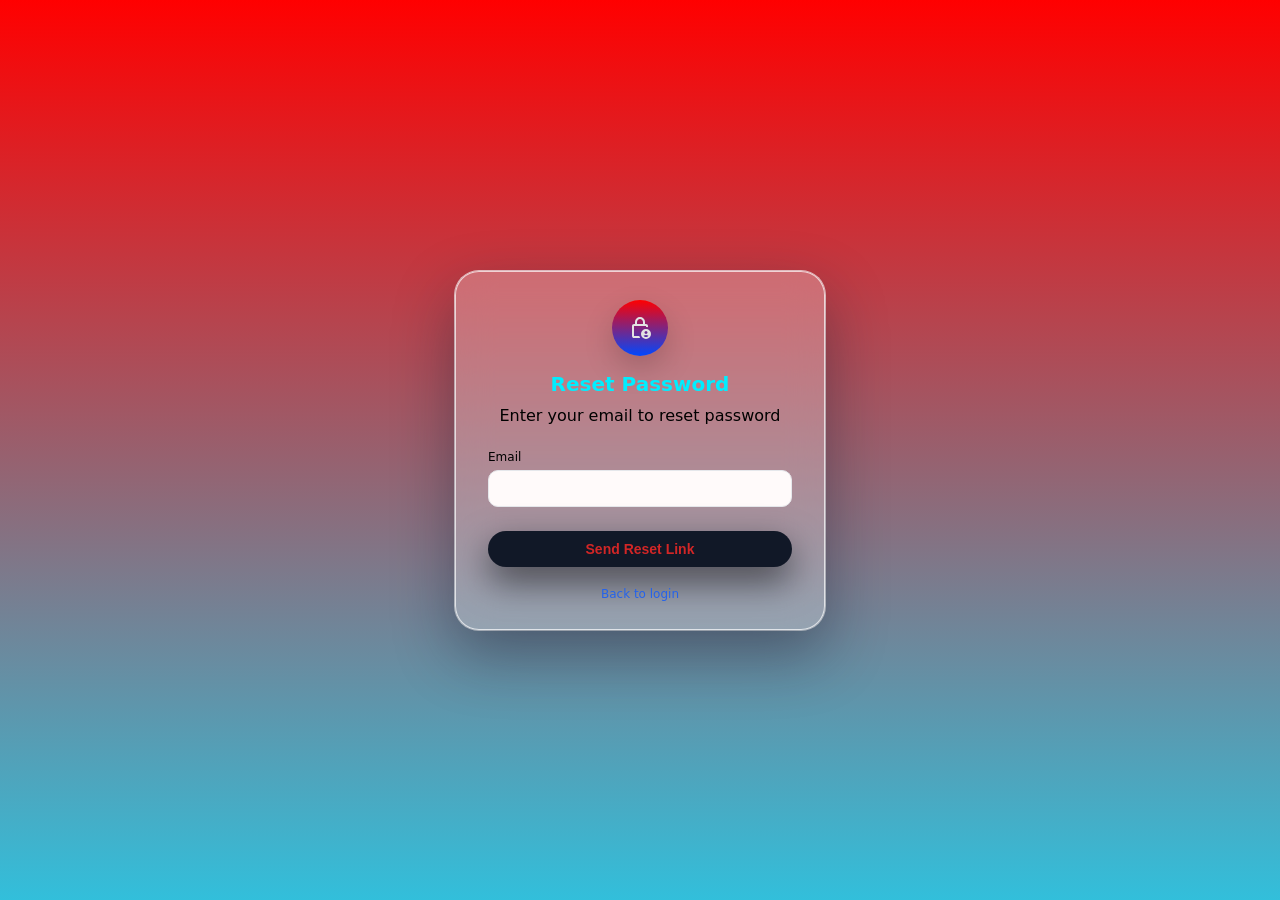
<file: new model - js completed/forgot.html>
<!DOCTYPE html>
<html lang="en">
<head>
  <meta charset="UTF-8" />
  <title>Reset Password</title>
  <link rel="stylesheet" href="style2.css" />
</head>
<body>
  <div class="page">
    <div class="main">
      <div class="card">
        <div class="card-icon"><svg xmlns="http://www.w3.org/2000/svg" height="24px" viewBox="0 -960 960 960" width="24px" fill="#e3e3e3"><path d="M720-240q25 0 42.5-17.5T780-300q0-25-17.5-42.5T720-360q-25 0-42.5 17.5T660-300q0 25 17.5 42.5T720-240Zm0 120q30 0 56-14t43-39q-23-14-48-20.5t-51-6.5q-26 0-51 6.5T621-173q17 25 43 39t56 14ZM360-640h240v-80q0-50-35-85t-85-35q-50 0-85 35t-35 85v80ZM490-80H240q-33 0-56.5-23.5T160-160v-400q0-33 23.5-56.5T240-640h40v-80q0-83 58.5-141.5T480-920q83 0 141.5 58.5T680-720v80h40q33 0 56.5 23.5T800-560v52q-18-6-37.5-9t-42.5-3v-40H240v400h212q8 24 16 41.5T490-80Zm230 40q-83 0-141.5-58.5T520-240q0-83 58.5-141.5T720-440q83 0 141.5 58.5T920-240q0 83-58.5 141.5T720-40ZM240-560v400-400Z"/></svg></div>
        <h1>Reset Password</h1>
        <p class="subtitle">Enter your email to reset password</p>

        <form id="forgot-form">
          <div class="field">
            <span>Email</span>
            <input type="email" name="email" required />
          </div>
          <button type="submit" class="primary-btn">Send Reset Link</button>
        </form>

        <p class="small-text">
          <a href="login.html">Back to login</a>
        </p>
      </div>
    </div>
  </div>

  <script src="app.js"></script>
</body>
</html>
</file>
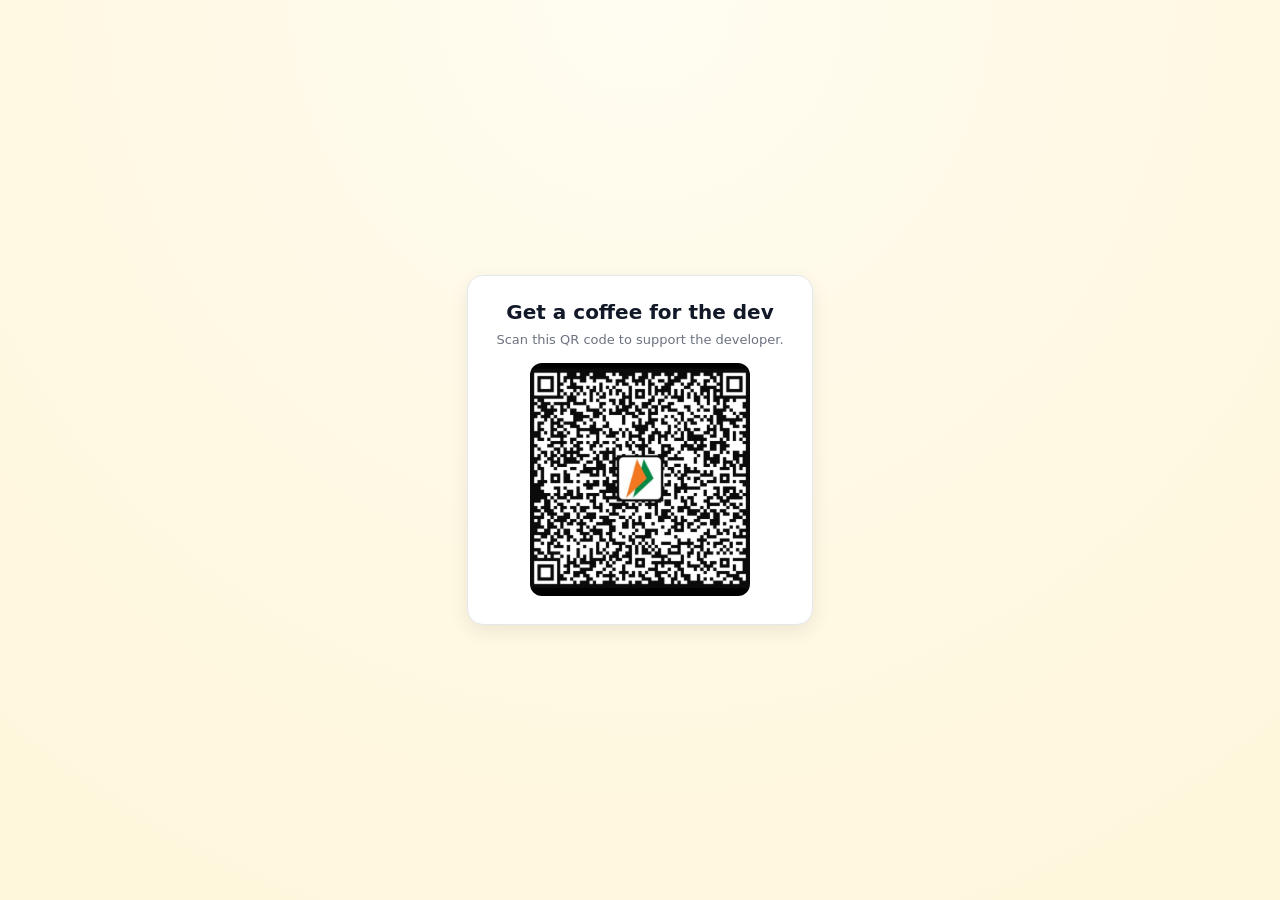
<file: new model - js completed/qr.html>
<!DOCTYPE html>
<html lang="en">
<head>
  <meta charset="UTF-8">
  <title>Buy the Dev a Coffee</title>
  <link rel="stylesheet" href="style-portal.css">
  <!-- or style2.css if you prefer that look -->
  <style>
    .qr-wrapper {
      min-height: 100vh;
      display: flex;
      align-items: center;
      justify-content: center;
      padding: 20px;
    }
    .qr-card {
      background: var(--bg-card, #ffffff);
      border-radius: var(--radius-lg, 16px);
      border: 1px solid var(--border, #e5e7eb);
      padding: 24px 28px;
      text-align: center;
      box-shadow: 0 6px 20px rgba(0,0,0,0.08);
    }
    .qr-card h1 {
      font-size: 20px;
      margin-bottom: 8px;
    }
    .qr-card p {
      font-size: 13px;
      margin-bottom: 16px;
      color: var(--text-muted, #6b7280);
    }
    .qr-card img {
      width: 220px;
      max-width: 70vw;
      border-radius: 12px;
    }
  </style>
</head>
<body>
  <div class="qr-wrapper">
    <div class="qr-card">
      <h1>Get a coffee for the dev</h1>
      <p>Scan this QR code to support the developer.</p>
      <!-- replace qr-code.png with your real QR image file name -->
      <img src="QRUPI.jpeg" alt="Support the developer QR">
    </div>
  </div>
</body>
</html>
</file>
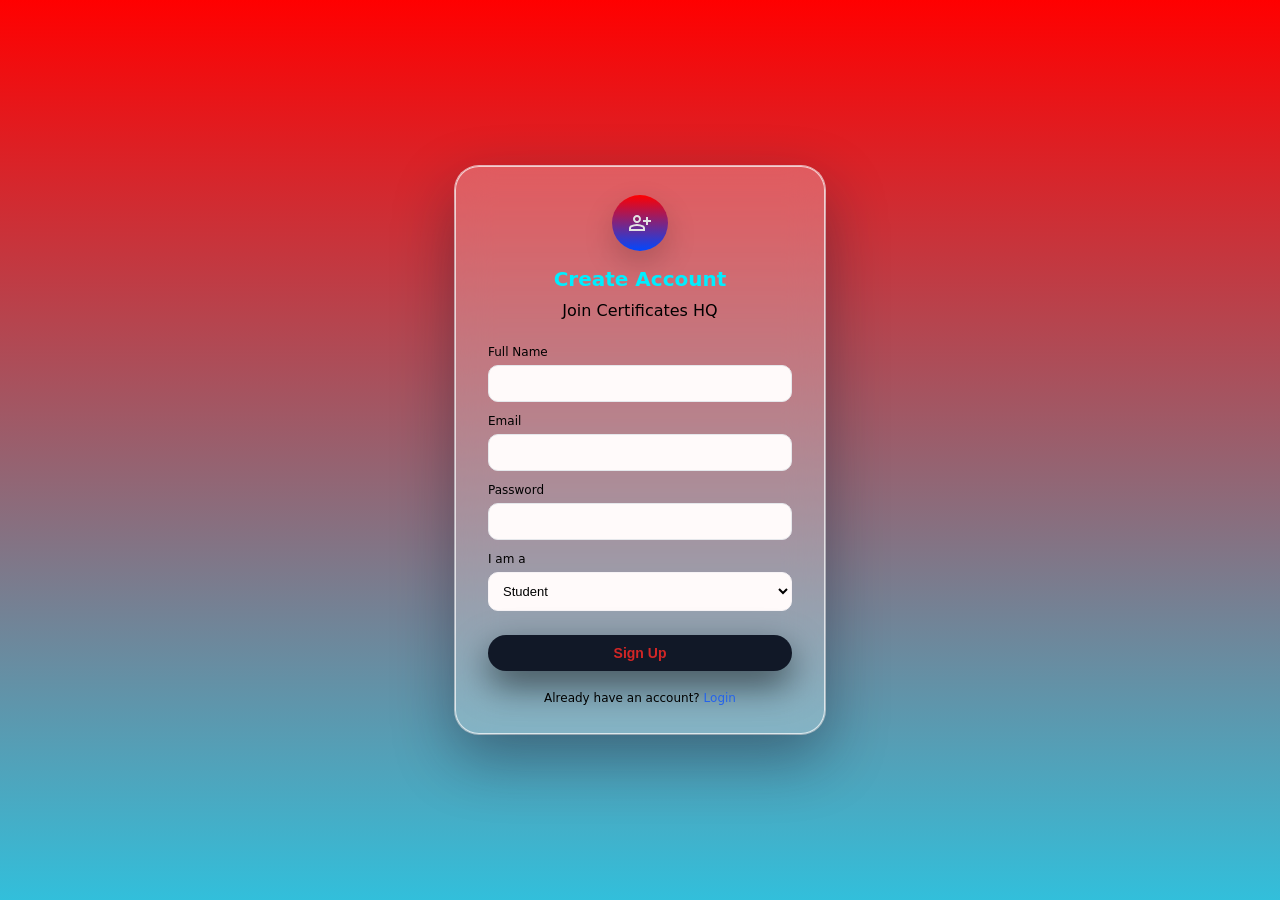
<file: new model - js completed/signup.html>
<!DOCTYPE html>
<html lang="en">
<head>
  <meta charset="UTF-8" />
  <title>Certificates HQ – Sign Up</title>
  <link rel="stylesheet" href="style2.css" />
</head>
<body>
  <div class="page">
    <div class="main">
      <div class="card">
        <div class="card-icon"><svg xmlns="http://www.w3.org/2000/svg" height="24px" viewBox="0 -960 960 960" width="24px" fill="#e3e3e3"><path d="M720-400v-120H600v-80h120v-120h80v120h120v80H800v120h-80Zm-360-80q-66 0-113-47t-47-113q0-66 47-113t113-47q66 0 113 47t47 113q0 66-47 113t-113 47ZM40-160v-112q0-34 17.5-62.5T104-378q62-31 126-46.5T360-440q66 0 130 15.5T616-378q29 15 46.5 43.5T680-272v112H40Zm80-80h480v-32q0-11-5.5-20T580-306q-54-27-109-40.5T360-360q-56 0-111 13.5T140-306q-9 5-14.5 14t-5.5 20v32Zm240-320q33 0 56.5-23.5T440-640q0-33-23.5-56.5T360-720q-33 0-56.5 23.5T280-640q0 33 23.5 56.5T360-560Zm0-80Zm0 400Z"/></svg></div>
        <h1>Create Account</h1>
        <p class="subtitle">Join Certificates HQ</p>

        <form id="signup-form">
          <div class="field">
            <span>Full Name</span>
            <input type="text" name="name" required />
          </div>
          <div class="field">
            <span>Email</span>
            <input type="email" name="email" required />
          </div>
          <div class="field">
            <span>Password</span>
            <input type="password" name="password" required />
          </div>
          <div class="field">
            <span>I am a</span>
            <select id="signup-role" style="width:100%;padding:10px;border-radius:10px;border:1px solid #f6f2f5;">
              <option value="student">Student</option>
              <option value="teacher">Teacher</option>
              <option value="admin">Admin</option>
            </select>
          </div>
          <button type="submit" class="primary-btn">Sign Up</button>
        </form>

        <p class="small-text">
          Already have an account? <a href="login.html">Login</a>
        </p>
      </div>
    </div>
  </div>

  <script src="app.js"></script>
</body>
</html>
</file>
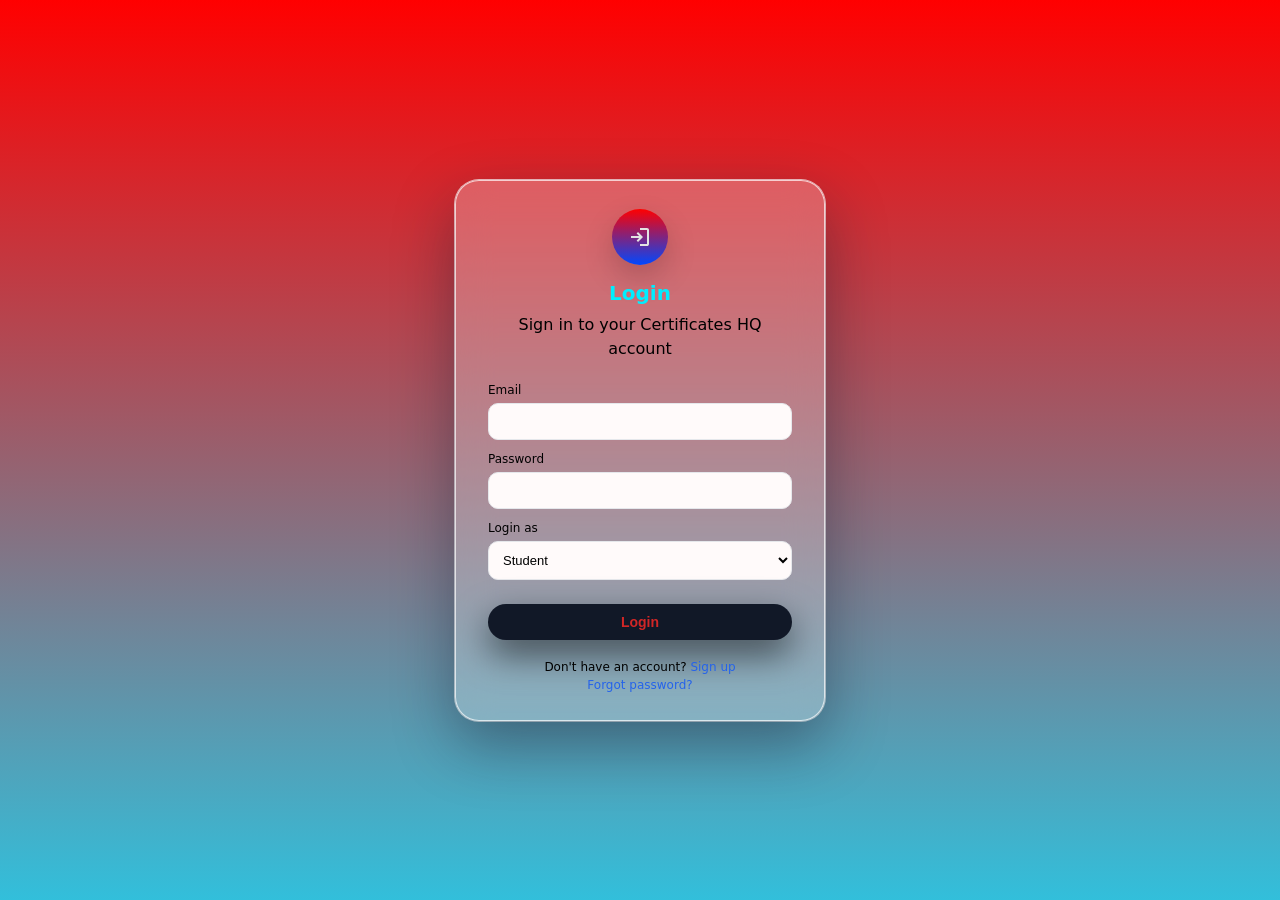
<file: new model - js completed/student-portal.html>
<!DOCTYPE html>
<html lang="en">
<head>
  <meta charset="UTF-8" />
  <title>Student Portal – Certificates HQ</title>
  <link rel="stylesheet" href="style-portal.css" />
</head>
<body>
  <div class="portal">
    <header>
      <h1> Student Portal</h1>
      <div class="header-right">
        <span id="user-name"></span>
        <button onclick="logout()" class="btn-logout">Logout</button>
      </div>
    </header>

    <nav class="portal-nav">
      <button class="nav-tab active" data-tab="certificates">Certificates</button>
      <button class="nav-tab" data-tab="courses">Courses & Contests</button>
      <button class="nav-tab" data-tab="requests">My Requests</button>
      <button class="nav-tab" data-tab="resume">Resume Builder</button>
      <button class="nav-tab" data-tab="profile">Profile</button>
    </nav>

    <!-- Certificates tab -->
    <section class="tab-panel active" data-panel="certificates">
      <div class="panel-header">
        <h2>My Certificates</h2>
        <button class="btn-primary" id="add-cert-btn">+ Add Certificate</button>
      </div>
      <div id="cert-list" class="card-grid"></div>
      <p id="cert-empty" class="empty-state">No certificates yet. Add your first one!</p>
    </section>

    <!-- Courses & Contests tab -->
    <section class="tab-panel" data-panel="courses">
      <div class="panel-header">
        <h2>Trending Courses & Competitions</h2>
      </div>
      <div class="filter-row">
        <label>Course Topic:</label>
        <div class="chip-row" id="course-filters">
          <button class="chip active" data-topic="all">All</button>
          <button class="chip" data-topic="ai">AI & Data</button>
          <button class="chip" data-topic="cloud">Cloud & DevOps</button>
          <button class="chip" data-topic="security">Cybersecurity</button>
          <button class="chip" data-topic="web">Web & JS</button>
        </div>
      </div>
      <h3>Courses</h3>
      <div id="course-list" class="card-grid"></div>

      <div class="filter-row" style="margin-top:20px;">
        <label>Contest Type:</label>
        <div class="chip-row" id="contest-filters">
          <button class="chip active" data-ctype="all">All</button>
          <button class="chip" data-ctype="coding">Coding</button>
          <button class="chip" data-ctype="hackathon">Hackathons</button>
          <button class="chip" data-ctype="scholar">Scholarships</button>
        </div>
      </div>
      <h3>Competitions</h3>
      <div id="contest-list" class="card-grid"></div>
    </section>

    <!-- Requests tab -->
    <section class="tab-panel" data-panel="requests">
      <div class="panel-header">
        <h2>My Leave Requests</h2>
        <button class="btn-primary" id="new-request-btn">+ New Request</button>
      </div>
      <div id="request-list" class="card-grid"></div>
      <p id="request-empty" class="empty-state">No requests yet.</p>

      <!-- New request form (hidden) -->
      <div id="request-form" class="form-panel" style="display:none;">
        <h3>Create Leave Request</h3>
        <div class="form-group">
          <label>Event Name</label>
          <input type="text" id="event-name" />
        </div>
        <div class="form-group">
          <label>Event Type</label>
          <select id="event-type">
            <option value="competition">Competition</option>
            <option value="course">Course</option>
            <option value="exam">Exam</option>
            <option value="conference">Conference</option>
          </select>
        </div>
        <div class="form-group">
          <label>From Date</label>
          <input type="date" id="date-from" />
        </div>
        <div class="form-group">
          <label>To Date</label>
          <input type="date" id="date-to" />
        </div>
        <div class="form-group">
          <label>Proof File</label>
          <input type="file" id="proof-file" />
        </div>
        <div class="form-group">
          <label>Notes</label>
          <textarea id="req-notes"></textarea>
        </div>
        <button class="btn-primary" id="submit-request-btn">Submit</button>
        <button class="btn-secondary" id="cancel-request-btn">Cancel</button>
      </div>
    </section>

    <!-- Profile tab -->
    <section class="tab-panel" data-panel="profile">
      <div class="panel-header">
        <h2>My Profile</h2>
      </div>
      <div class="profile-form">
        <div class="form-group">
          <label>Name</label>
          <input type="text" id="p-name" />
        </div>
        <div class="form-group">
          <label>Email</label>
          <input type="email" id="p-email" />
        </div>
        <div class="form-group">
          <label>Institute</label>
          <input type="text" id="p-institute" />
        </div>
        <div class="form-group">
          <label>Roll No</label>
          <input type="text" id="p-roll" />
        </div>
        <button class="btn-primary" id="save-profile-btn">Save Profile</button>
      </div>
    </section>

    <!-- Resume Builder tab -->
    <section class="tab-panel" data-panel="resume">
      <div class="panel-header">
        <h2>Resume Builder</h2>
      </div>

      <div class="resume-layout">
        <!-- LEFT: form -->
        <div class="resume-form">
          <div class="profile-form">
            <div class="form-group">
              <label for="res-name">Full Name</label>
              <input type="text" id="res-name" placeholder="Your full name" />
            </div>

            <div class="form-group">
              <label for="res-email">Email</label>
              <input type="email" id="res-email" placeholder="you@example.com" />
            </div>

            <div class="form-group">
              <label for="res-phone">Phone</label>
              <input type="text" id="res-phone" placeholder="+91-XXXXXXXXXX" />
            </div>

            <div class="form-group">
              <label for="res-linkedin">LinkedIn</label>
              <input type="text" id="res-linkedin" placeholder="https://linkedin.com/in/your-id" />
            </div>

            <div class="form-group">
              <label for="res-github">GitHub</label>
              <input type="text" id="res-github" placeholder="https://github.com/your-id" />
            </div>

            <div class="form-group">
  <label for="res-degree">Degree & Branch</label>
  <input type="text" id="res-degree" placeholder="B.E. CSE" />
</div>

<div class="form-group">
  <label for="res-college">College / University</label>
  <input type="text" id="res-college" placeholder="Your College Name" />
</div>

<div class="form-group">
  <label for="res-grad-year">Graduation Year</label>
  <input type="text" id="res-grad-year" placeholder="2028" />
</div>

<div class="form-group">
  <label for="res-cgpa">CGPA</label>
  <input type="text" id="res-cgpa" placeholder="8.5 / 10" />
</div>


            <div class="form-group">
              <label for="res-role">Target Job Role</label>
              <input type="text" id="res-role" placeholder="e.g. Web Developer, Data Analyst" />
            </div>

            <div class="form-group">
              <label for="res-skills">Key Skills (comma separated)</label>
              <textarea id="res-skills" rows="2"
                placeholder="Java, HTML, CSS, JavaScript, Python"></textarea>
            </div>

            <div class="form-group">
              <label for="res-projects">Projects</label>
              <textarea id="res-projects" rows="3"
                placeholder="Project Title – Tech stack – 1–2 lines impact."></textarea>
            </div>

            <div class="form-group">
              <label for="res-extra">Extra (Positions, Achievements, Hobbies)</label>
              <textarea id="res-extra" rows="3"
                placeholder="Positions of responsibility, achievements, hobbies."></textarea>
            </div>

            <div class="form-group">
              <label for="res-summary">Summary</label>
              <textarea id="res-summary" rows="3"
                placeholder="2–3 lines about you, skills and career goal."></textarea>
            </div>

            <button class="btn-primary" id="build-resume-btn" type="button">Generate Resume</button>
            <button class="btn-secondary" id="copy-resume-btn" type="button">Copy to Clipboard</button>
            <button class="btn-secondary" id="download-resume-btn" type="button">Download as .txt</button>
          </div>
        </div>

        <!-- RIGHT: suggestions + preview -->
        <div class="resume-preview-side">
          <div class="card">
            <h3>Suggested Certificates / Courses</h3>
            <p id="resume-suggest-text" class="empty-state" style="margin-top:8px;">
              Enter a job role above to see suggestions.
            </p>
            <ul id="resume-suggest-list"
                style="margin-top:8px; padding-left:18px; font-size:13px;"></ul>
          </div>

          <div class="card" style="margin-top:16px;">
            <h3>Resume Preview</h3>
            <div id="resume-preview"
                 style="margin-top:8px; text-align:left; font-size:13px; line-height:1.5; white-space:pre-line;"></div>
          </div>
        </div>
      </div>
    </section>

  </div>

  <script src="app.js"></script>
  <script src="student-portal.js"></script>

  <footer class="site-footer">
    <p class="footer-title">Need help? Contact the support team.</p>
    <div class="footer-links">
      <a href="mailto:1dt24cg029@gmamil.com">Email</a>
      <span>•</span>
      <a href="https://discord.gg/4Ng864Nm" target="_blank">Discord</a>
      <span>•</span>
      <a href="https://www.linkedin.com/in/pranavsunilkumar886111812/" target="_blank">LinkedIn</a>
      <span>•</span>
      <a href="https://github.com/your-username" target="_blank">GitHub</a>
      <span>•</span>
      <a href="qr.html" target="_blank">Get a coffee for the dev</a>
    </div>
  </footer>
</body>
</html>
</file>
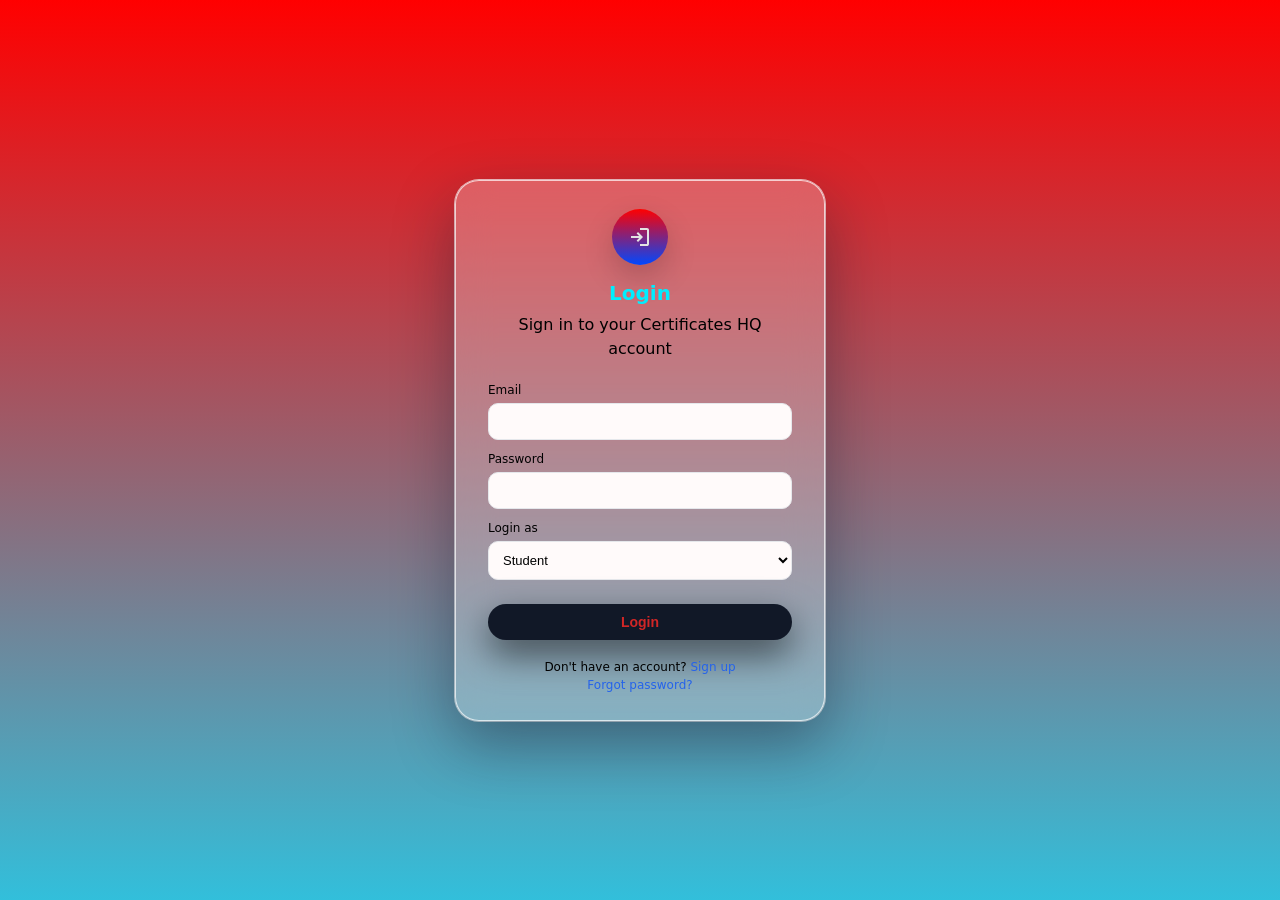
<file: new model - js completed/teacher-portal.html>
<!DOCTYPE html>
<html lang="en">
<head>
  <meta charset="UTF-8" />
  <title>Teacher Portal – Certificates HQ</title>
  <link rel="stylesheet" href="style-portal.css" />
</head>
<body>
  <div class="portal">
    <header>
      <h1> Teacher Portal</h1>
      <div class="header-right">
        <span id="user-name"></span>
        <button onclick="logout()" class="btn-logout">Logout</button>
      </div>
    </header>

    <nav class="portal-nav">
      <button class="nav-tab active" data-tab="requests">Pending Requests</button>
      <button class="nav-tab" data-tab="approved">Approved Requests</button>
      <button class="nav-tab" data-tab="students">My Students</button>
      <button class="nav-tab" data-tab="profile">Profile</button>
    </nav>

    <!-- Pending requests -->
    <section class="tab-panel active" data-panel="requests">
      <div class="panel-header">
        <h2>Pending Requests to Approve</h2>
      </div>
      <div id="pending-list" class="card-grid"></div>
      <p id="pending-empty" class="empty-state">No pending requests.</p>
    </section>

    <!-- Approved requests -->
    <section class="tab-panel" data-panel="approved">
      <div class="panel-header">
        <h2>Approved Requests</h2>
      </div>
      <div id="approved-list" class="card-grid"></div>
      <p id="approved-empty" class="empty-state">No approved requests yet.</p>
    </section>

    <!-- Students -->
    <section class="tab-panel" data-panel="students">
      <div class="panel-header">
        <h2>My Students</h2>
      </div>
      <div id="students-list" class="card-grid"></div>
      <p id="students-empty" class="empty-state">No students assigned yet.</p>
    </section>

    <!-- Profile -->
    <section class="tab-panel" data-panel="profile">
      <div class="panel-header">
        <h2>Profile</h2>
      </div>
      <div class="profile-form">
        <div class="form-group">
          <label>Name</label>
          <input type="text" id="t-name" />
        </div>
        <div class="form-group">
          <label>Email</label>
          <input type="email" id="t-email" />
        </div>
        <div class="form-group">
          <label>Institute</label>
          <input type="text" id="t-institute" />
        </div>
        <button class="btn-primary" id="save-t-profile-btn">Save Profile</button>
      </div>
    </section>
  </div>

  <script src="app.js"></script>
  <script src="teacher-portal.js"></script>

  <footer class="site-footer">
  <p class="footer-title">Need help? Contact the support team.</p>

  <div class="footer-links">
    <!-- replace with your real details -->
    <a href="mailto:1dt24cg029@gmamil.com">Email</a>
    <span>•</span>
    <a href="https://discord.gg/4Ng864Nm" target="_blank">Discord</a>
    <span>•</span>
    <a href="https://www.linkedin.com/in/pranavsunilkumar886111812/" target="_blank">LinkedIn</a>
    <span>•</span>
    <a href="https://github.com/your-username" target="_blank">GitHub</a>
    <span>•</span>
    <a href="qr.html" target="_blank">Get a coffee for the dev</a>
  </div>
</footer>

</body>
</html>
</file>
<file: new model - js completed/style2.css>
/* Global reset */

* {
  margin: 0;
  padding: 0;
  box-sizing: border-box;
}

:root {
  --bg-gradient-top: #ff0000;
  --bg-gradient-bottom: #32bfdb;
  --card-bg: rgba(255, 255, 255, 0.25);
  --card-border: rgba(255, 255, 255, 0.7);
  --primary-text: #00eeff;
  --muted-text: #000000;
  --primary-btn: #111827;
  --primary-btn-text: #d22626;
  --input-bg: snow;
  --input-border: #e5e7eb;
}

/* Full page background */
body {
  min-height: 100vh;
  font-family: system-ui, -apple-system, BlinkMacSystemFont, "Segoe UI", sans-serif;
  background: linear-gradient(to bottom, var(--bg-gradient-top), var(--bg-gradient-bottom));
  display: flex;
  flex-direction: column;
}

a {
  color: #2563eb;
  text-decoration: none;
}

a:hover {
  text-decoration: underline;
}

/* Layout wrapper */
.page {
  flex: 1;
  display: flex;
  flex-direction: column;
}

.logo {
  font-weight: 600;
  font-size: 18px;
}

.logo a {
  color: inherit;
  text-decoration: none;
}

/* Center card container */
.main {
  flex: 1;
  display: flex;
  align-items: center;
  justify-content: center;
  padding: 20px;
}

/* Card */
.card {
  width: 370px;
  max-width: 90vw;
  background: var(--card-bg);
  border-radius: 24px;
  border: 1px solid var(--card-border);
  box-shadow:
    0 24px 60px rgba(15, 23, 42, 0.4),
    0 0 0 1px rgba(255, 255, 255, 0.7);
  padding: 28px 32px 28px;
  text-align: center;
  backdrop-filter: blur(18px);
}

/* Icon */
.card-icon {
  width: 56px;
  height: 56px;
  border-radius: 50%;
  margin: 0 auto 16px;
  display: flex;
  align-items: center;
  justify-content: center;
  background: linear-gradient(to bottom, #ff0000, #0048ff);
  box-shadow: 0 12px 30px rgba(0, 0, 0, 0.18);
  font-size: 24px;
}

/* Titles */
.card h1 {
  font-size: 20px;
  font-weight: 600;
  color: var(--primary-text);
  margin-bottom: 8px;
}

.subtitle {
  line-height: 1.5;
  color: var(--muted-text);
  margin-bottom: 22px;
}

/* Form */
form {
  text-align: left;
}

.field {
  display: block;
  margin-bottom: 12px;
}

.field span {
  display: block;
  font-size: 12px;
  color: var(--muted-text);
  margin-bottom: 6px;
}

.field input,
.field select {
  width: 100%;
  padding: 10px 12px;
  border-radius: 10px;
  border: 1px solid var(--input-border);
  background: var(--input-bg);
  font-size: 13px;
  outline: none;
  transition: border-color 0.15s ease, box-shadow 0.15s ease;
}

.field input:focus,
.field select:focus {
  border-color: #3b82f6;
  box-shadow: 0 0 0 1px rgba(59, 130, 246, 0.25);
}

/* Extra row (forgot link) */
.extra-row {
  display: flex;
  justify-content: flex-end;
  margin-bottom: 12px;
}

/* Primary button */
.primary-btn {
  width: 100%;
  padding: 10px 0;
  border: none;
  border-radius: 99px;
  background: var(--primary-btn);
  color: var(--primary-btn-text);
  font-size: 14px;
  font-weight: 700;
  cursor: pointer;
  box-shadow: 0 14px 35px rgba(3, 9, 10, 0.575);
  margin-bottom: 16px;
  margin-top: 12px;
  transition: transform 0.1s ease, box-shadow 0.1s ease, opacity 0.1s ease;
}

.primary-btn:hover {
  opacity: 0.95;
  transform: translateY(1px);
  box-shadow: 0 10px 25px rgba(15, 23, 42, 0.45);
}

/* Divider */
.divider {
  position: relative;
  text-align: center;
  font-size: 11px;
  color: var(--muted-text);
  margin: 4px 0 12px;
}

.divider::before,
.divider::after {
  content: "";
  position: absolute;
  top: 50%;
  width: 35%;
  height: 1px;
  background: rgba(148, 163, 184, 0.4);
}

.divider::before {
  left: 0;
}

.divider::after {
  right: 0;
}



/* Small text under card */
.small-text {
  margin-top: 4px;
  font-size: 12px;
  color: var(--muted-text);
}

/* Responsive */
@media (max-width: 480px) {
  .card {
    padding: 24px 20px 20px;
  }

  .card h1 {
    font-size: 18px;
  }

  .subtitle {
    font-size: 12px;
  }


}
</file>
<file: new model - js completed/style-portal.css>
:root {
  --bg: #fffbe8;
  --bg-card: #ffffff;
  --accent: #3c6bcf;
  --accent-soft: rgba(37,99,235,0.06);
  --text: #111827;
  --text-muted: #6b7280;
  --danger: #dc2626;
  --success: #16a34a;
  --border: #e5e7eb;
  --radius-lg: 16px;
  --radius-md: 10px;
}

* {
  margin: 0;
  padding: 0;
  box-sizing: border-box;
}

body {
  font-family: system-ui, -apple-system, BlinkMacSystemFont, "Segoe UI", sans-serif;
  background: radial-gradient(circle at top, #fffdf2 0, #fff9e6 40%, #fff7db 100%);
  color: var(--text);
  min-height: 100vh;
}

.portal {
  max-width: 1200px;
  margin: 0 auto;
  padding: 20px;
}

header {
  display: flex;
  justify-content: space-between;
  align-items: center;
  margin-bottom: 24px;
  padding: 16px;
  background: var(--bg-card);
  border-radius: var(--radius-lg);
  box-shadow: 0 2px 8px rgba(0,0,0,0.05);
}

header h1 {
  font-size: 24px;
}

.header-right {
  display: flex;
  align-items: center;
  gap: 12px;
}

.btn-logout {
  padding: 6px 12px;
  border-radius: 999px;
  border: 1px solid var(--border);
  background: #f9fafb;
  cursor: pointer;
  font-size: 13px;
}

.portal-nav {
  display: flex;
  gap: 8px;
  margin-bottom: 16px;
  flex-wrap: wrap;
}

.nav-tab {
  padding: 8px 14px;
  border-radius: 999px;
  border: 1px solid var(--border);
  background: #f9fafb;
  color: var(--text-muted);
  cursor: pointer;
  font-size: 13px;
}

.nav-tab.active {
  background: var(--accent-soft);
  color: var(--accent);
  border-color: rgba(37,99,235,0.4);
}

.tab-panel {
  display: none;
  padding: 20px;
  border-radius: var(--radius-lg);
  background: var(--bg-card);
  box-shadow: 0 2px 8px rgba(0,0,0,0.05);
}

.tab-panel.active {
  display: block;
}

.panel-header {
  display: flex;
  justify-content: space-between;
  align-items: center;
  margin-bottom: 16px;
}

.panel-header h2 {
  font-size: 20px;
}

.btn-primary {
  padding: 6px 12px;
  border-radius: 999px;
  border: none;
  background: linear-gradient(135deg, #2563eb, #60a5fa);
  color: #f9fafb;
  cursor: pointer;
  font-size: 13px;
}

.btn-secondary {
  padding: 6px 12px;
  border-radius: 999px;
  border: 1px solid var(--border);
  background: #f9fafb;
  cursor: pointer;
  font-size: 13px;
}

.btn-sm {
  padding: 4px 8px;
  font-size: 11px;
  border-radius: 9px;
  
}

.card-grid {
  display: grid;
  grid-template-columns: repeat(auto-fill, minmax(250px, 1fr));
  gap: 12px;
  margin-top: 12px;
}

.card {
  padding: 12px;
  border-radius: var(--radius-md);
  border: 1px solid var(--border);
  background: #f9fafb;
  display: flex;
  flex-direction: column;
  gap: 6px;
  font-size: 13px;
}

.card strong {
  font-weight: 600;
}

.card small {
  color: var(--text-muted);
  display: flex;
  align-items: center;
  gap: 6px;
}

.card a {
  color: var(--accent);
  text-decoration: none;
}

.empty-state {
  padding: 20px;
  text-align: center;
  color: var(--text-muted);
}

.stat-grid {
  display: grid;
  grid-template-columns: repeat(auto-fit, minmax(150px, 1fr));
  gap: 12px;
  margin-bottom: 20px;
}

.stat-card {
  padding: 18px;
  border-radius: var(--radius-md);
  background: linear-gradient(135deg, #e0f2fe, #f0fdfb);
  border: 1px solid var(--border);
  text-align: center;
}

.stat-number {
  font-size: 25px;
  font-weight: 700;
  color: var(--accent);
}

.stat-label {
  font-size: 12px;
  color: var(--text-muted);
  margin-top: 4px;
}

.profile-form,
.form-panel {
  max-width: 500px;
}

.form-group {
  margin-bottom: 12px;
}

.form-group label {
  display: block;
  font-size: 13px;
  color: var(--text-muted);
  margin-bottom: 4px;
}

.form-group input,
.form-group select,
.form-group textarea {
  width: 100%;
  padding: 8px;
  border-radius: 8px;
  border: 1px solid var(--border);
  font-family: inherit;
  font-size: 13px;
}

.badge {
  display: inline-block;
  align-items: center;
  justify-content: center;
  padding: 2px 8px;
  border-radius: 999px;
  font-size: 11px;
  color: #fff;
}

.filter-row {
  margin: 12px 0;
}

.filter-row label {
  font-weight: 500;
  margin-right: 8px;
}

.chip-row {
  display: flex;
  gap: 6px;
  flex-wrap: wrap;
  margin-top: 6px;
}

.chip {
  padding: 4px 9px;
  border-radius: 999px;
  font-size: 12px;
  border: 1px solid var(--border);
  background: #f9fafb;
  cursor: pointer;
}

.chip.active {
  background: var(--accent-soft);
  border-color: rgba(37,99,235,0.5);
  color: var(--accent);
}

#usersChart,
#requestsChart {
  width: 100%;
  max-width: 100%;
  height: 260px;    /* or 300px etc. */
}
.site-footer {
  margin-top: 24px;
  padding: 12px 16px;
  font-size: 12px;
  color: var(--text-muted, #6b7280);
  border-top: 1px solid var(--border, #e5e7eb);
  text-align: center;
}

.site-footer .footer-title {
  margin-bottom: 6px;
  font-weight: 500;
}

.site-footer .footer-links {
  display: flex;
  flex-wrap: wrap;
  justify-content: center;
  gap: 6px;
}

.site-footer .footer-links a {
  color: var(--accent, #2563eb);
  text-decoration: none;
}

.site-footer .footer-links a:hover {
  text-decoration: underline;
}
.resume-layout {
  display: flex;
  flex-wrap: wrap;
  gap: 16px;
}

.resume-form {
  flex: 1 1 320px;
}

.resume-preview-side {
  flex: 1 1 320px;
}
</file>
